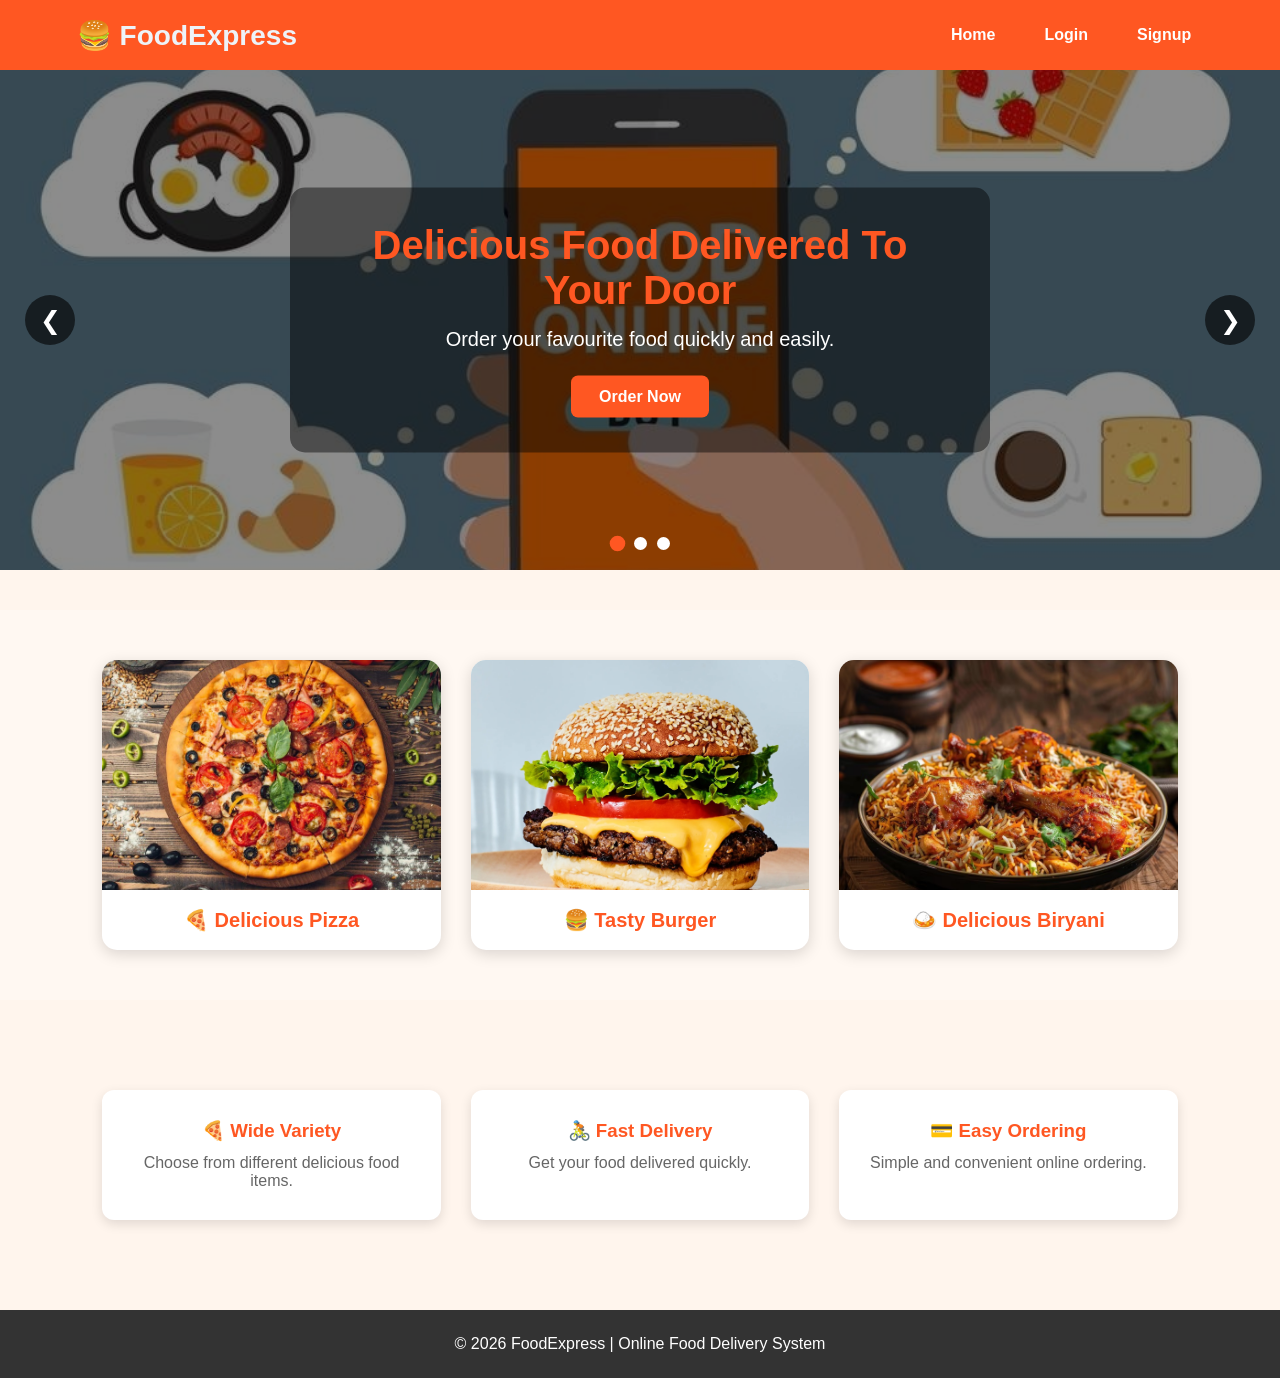
<file: index.html>
<!DOCTYPE html>
<html lang="en">

<head>
    <meta charset="UTF-8">
    <meta name="viewport" content="width=device-width, initial-scale=1.0">

    <title>FoodExpress - Online Food Delivery</title>

    <link rel="stylesheet" href="style.css">
</head>

<body>

<!-- HEADER -->

<header>

    <h1>🍔 FoodExpress</h1>

    <nav>
        <a href="index.html">Home</a>
        <a href="login.html">Login</a>
        <a href="signup.html">Signup</a>
    </nav>

</header>


<!-- HERO SLIDER -->

<section class="hero-slider">

    <!-- Slide 1 -->

    <div class="slide active">

        <img src="online.jpeg"
             alt="Pizza Food Delivery">

        <div class="hero-overlay"></div>

        <div class="hero-content">

            <h2>Delicious Food Delivered To Your Door</h2>

            <p>
                Order your favourite food quickly and easily.
            </p>

            <a href="login.html" class="btn">
                Order Now
            </a>

        </div>

    </div>


    <!-- Slide 2 -->

    <div class="slide">

        <img src="food.jpeg"
             alt="Food Delivery">

        <div class="hero-overlay"></div>

        <div class="hero-content">

            <h2>Fast & Fresh Delivery</h2>

            <p>
                Your favourite meals are just one click away.
            </p>

            <a href="login.html" class="btn">
                Order Now
            </a>

        </div>

    </div>


    <!-- Slide 3 -->

    <div class="slide">

        <img src="biryani.jpeg"
             alt="Delicious Biryani">

        <div class="hero-overlay"></div>

        <div class="hero-content">

            <h2>Taste Your Favourite Food</h2>

            <p>
                Hot, fresh and delicious food delivered to you.
            </p>

            <a href="login.html" class="btn">
                Order Now
            </a>

        </div>

    </div>


    <!-- PREVIOUS BUTTON -->

    <button class="slider-btn prev"
            onclick="changeSlide(-1)">
        ❮
    </button>


    <!-- NEXT BUTTON -->

    <button class="slider-btn next"
            onclick="changeSlide(1)">
        ❯
    </button>


    <!-- SLIDER DOTS -->

    <div class="dots">

        <span class="dot active"
              onclick="showSlide(0)">
        </span>

        <span class="dot"
              onclick="showSlide(1)">
        </span>

        <span class="dot"
              onclick="showSlide(2)">
        </span>

    </div>

</section>


<!-- FOOD IMAGE CARDS -->

<section class="food-images">

    <div class="food-image">

        <img src="pizza.jpeg"
             alt="Delicious Pizza">

        <h3>🍕 Delicious Pizza</h3>

    </div>


    <div class="food-image">

        <img src="burger.jpeg"
             alt="Food Delivery">

        <h3>🍔 Tasty Burger</h3>

    </div>


    <div class="food-image">

        <img src="biryani.jpeg"
             alt="Delicious Biryani">

        <h3>🍛 Delicious Biryani</h3>

    </div>

</section>


<!-- FEATURES -->

<section class="features">

    <div class="feature">

        <h3>🍕 Wide Variety</h3>

        <p>
            Choose from different delicious food items.
        </p>

    </div>


    <div class="feature">

        <h3>🚴 Fast Delivery</h3>

        <p>
            Get your food delivered quickly.
        </p>

    </div>


    <div class="feature">

        <h3>💳 Easy Ordering</h3>

        <p>
            Simple and convenient online ordering.
        </p>

    </div>

</section>


<!-- FOOTER -->

<footer>

    <p>
        © 2026 FoodExpress | Online Food Delivery System
    </p>

</footer>


<!-- SLIDER JAVASCRIPT -->

<script>

let currentSlide = 0;

const slides = document.querySelectorAll(".slide");

const dots = document.querySelectorAll(".dot");


function showSlide(index) {

    if (index >= slides.length) {

        currentSlide = 0;

    }
    else if (index < 0) {

        currentSlide = slides.length - 1;

    }
    else {

        currentSlide = index;

    }


    slides.forEach(function(slide) {

        slide.classList.remove("active");

    });


    dots.forEach(function(dot) {

        dot.classList.remove("active");

    });


    slides[currentSlide].classList.add("active");

    dots[currentSlide].classList.add("active");

}


function changeSlide(direction) {

    showSlide(currentSlide + direction);

}


/* Automatic sliding */

setInterval(function() {

    changeSlide(1);

}, 4000);

</script>

</body>

</html>
</file>
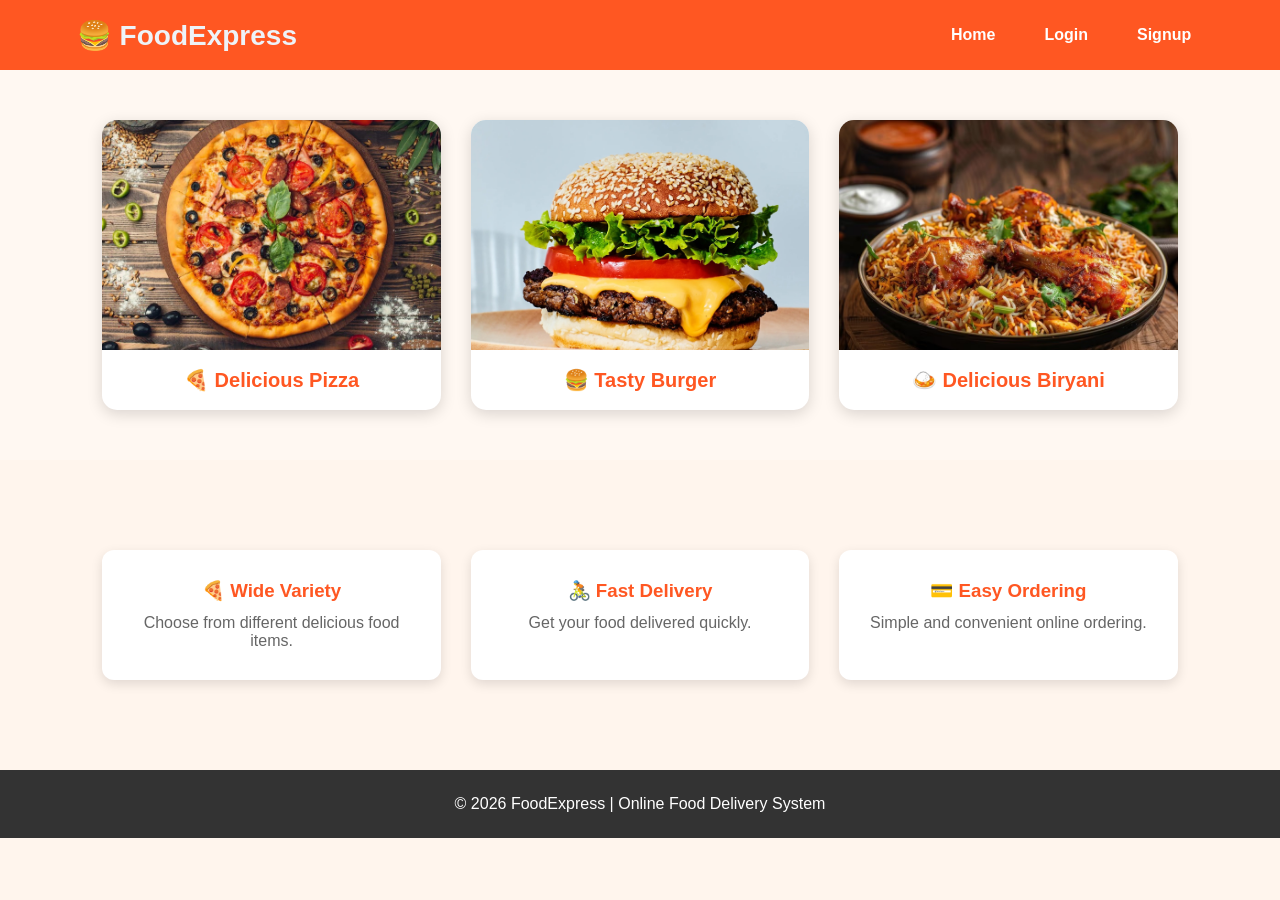
<file: admin.html>
<!DOCTYPE html>
<html lang="en">
<head>
    <meta charset="UTF-8">
    <meta name="viewport" content="width=device-width, initial-scale=1.0">

    <title>FoodExpress - Online Food Delivery</title>

    <link rel="stylesheet" href="style.css">
</head>

<body>

<header>
    <h1>🍔 FoodExpress</h1>

    <nav>
        <a href="index.html">Home</a>
        <a href="login.html">Login</a>
        <a href="signup.html">Signup</a>
    </nav>
</header>



<!-- Food Images -->

<section class="food-images">

    <div class="food-image">
        <img src="pizza.jpeg" alt="Delicious Pizza">
        <h3>🍕 Delicious Pizza</h3>
    </div>

    <div class="food-image">
        <img src="burger.jpeg" alt="Tasty Burger">
        <h3>🍔 Tasty Burger</h3>
    </div>

    <div class="food-image">
        <img src="biryani.jpeg" alt="Chicken Biryani">
        <h3>🍛 Delicious Biryani</h3>
    </div>

</section>


<!-- Features -->

<section class="features">

    <div class="feature">

        <h3>🍕 Wide Variety</h3>

        <p>
            Choose from different delicious food items.
        </p>

    </div>


    <div class="feature">

        <h3>🚴 Fast Delivery</h3>

        <p>
            Get your food delivered quickly.
        </p>

    </div>


    <div class="feature">

        <h3>💳 Easy Ordering</h3>

        <p>
            Simple and convenient online ordering.
        </p>

    </div>

</section>


<footer>

    <p>
        © 2026 FoodExpress | Online Food Delivery System
    </p>

</footer>

</body>
</html>
</file>
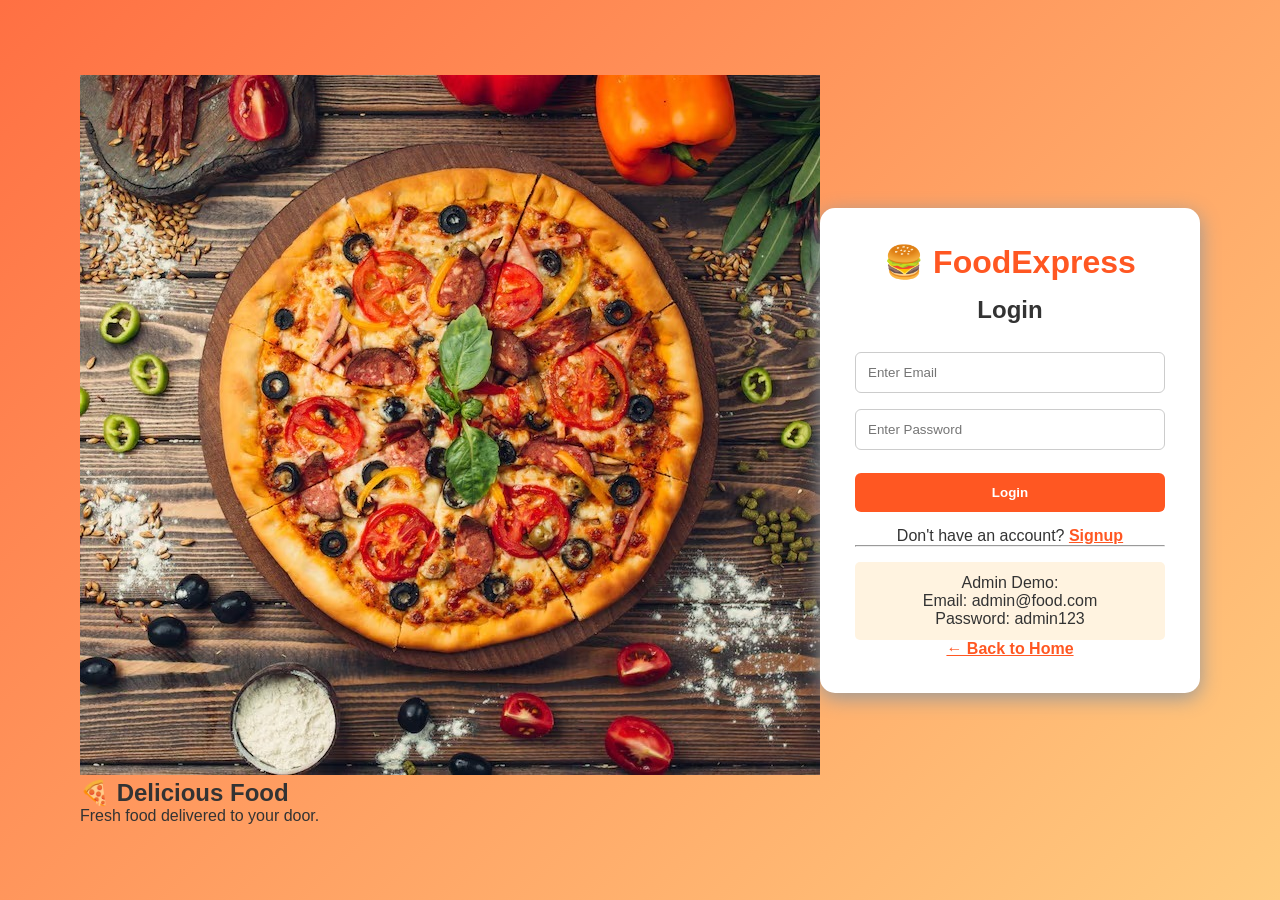
<file: login.html>
<!DOCTYPE html>
<html lang="en">

<head>
    <meta charset="UTF-8">
    <meta name="viewport" content="width=device-width, initial-scale=1.0">

    <title>Login - FoodExpress</title>

    <link rel="stylesheet" href="style.css">
</head>

<body>

<div class="auth-container">

    <div class="auth-image">
        <img src="pizza.jpeg" alt="FoodExpress Pizza">
        <div>
            <h2>🍕 Delicious Food</h2>
            <p>Fresh food delivered to your door.</p>
        </div>
    </div>


    <div class="auth-box">

        <h1>🍔 FoodExpress</h1>

        <h2>Login</h2>

        <input type="email"
               id="loginEmail"
               placeholder="Enter Email">

        <input type="password"
               id="loginPassword"
               placeholder="Enter Password">

        <button onclick="login()">Login</button>

        <p id="loginMessage"></p>

        <p>
            Don't have an account?
            <a href="signup.html">Signup</a>
        </p>

        <hr>

        <p class="admin-info">
            Admin Demo:<br>
            Email: admin@food.com<br>
            Password: admin123
        </p>

        <p>
            <a href="index.html">← Back to Home</a>
        </p>

    </div>

</div>

<script src="script.js"></script>

</body>
</html>
</file>
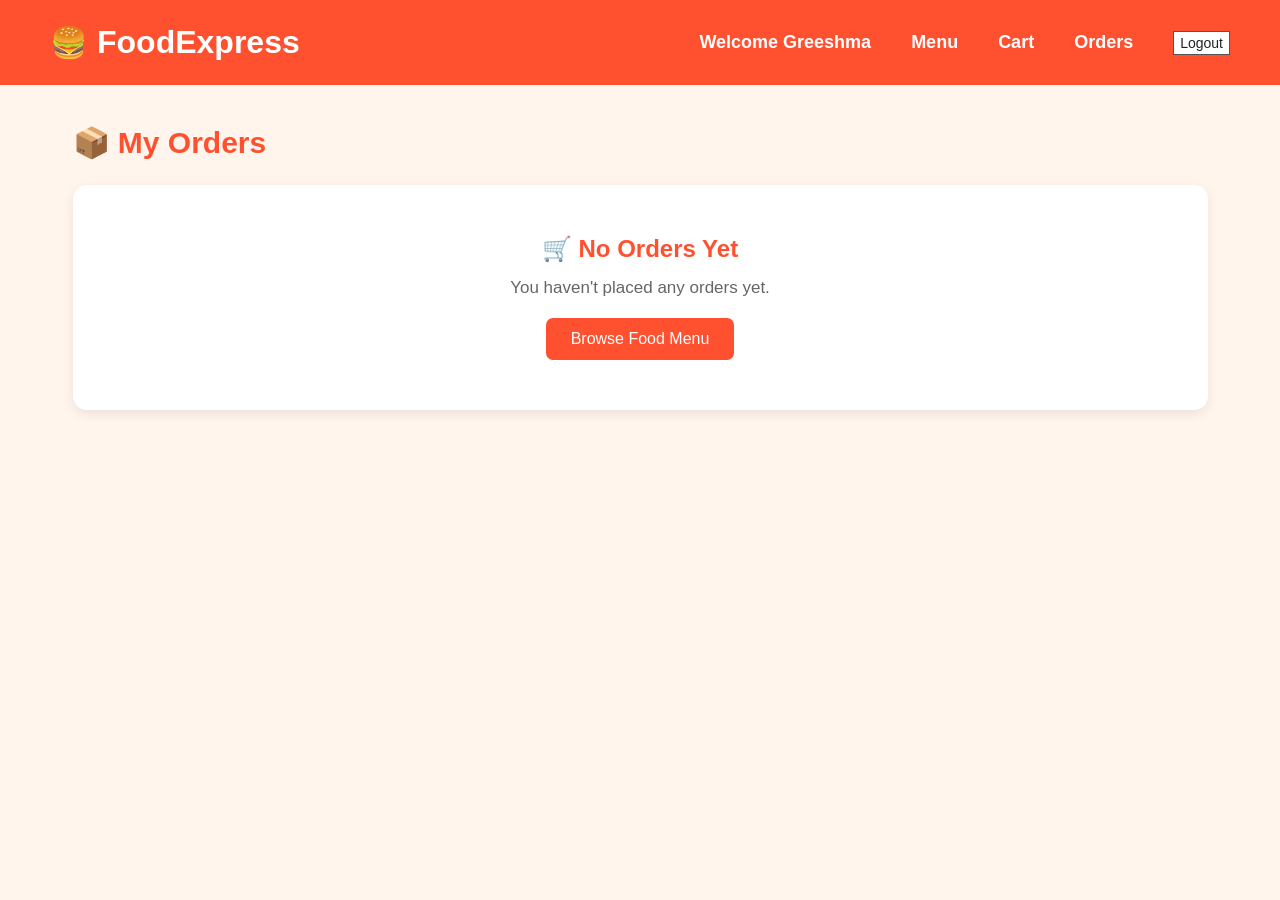
<file: orders.html>
<!DOCTYPE html>
<html lang="en">

<head>
    <meta charset="UTF-8">
    <meta name="viewport" content="width=device-width, initial-scale=1.0">

    <title>FoodExpress - Orders</title>

    <style>

        * {
            box-sizing: border-box;
            margin: 0;
            padding: 0;
            font-family: Arial, sans-serif;
        }

        body {
            background-color: #fff5ed;
            color: #222;
        }

        /* ================= NAVBAR ================= */

        .navbar {
            height: 85px;
            background-color: #ff512f;
            color: white;

            display: flex;
            align-items: center;
            justify-content: space-between;

            padding: 0 50px;
        }

        .logo {
            font-size: 32px;
            font-weight: bold;
        }

        .logo span {
            font-size: 30px;
            margin-right: 10px;
        }

        .nav-right {
            display: flex;
            align-items: center;
            gap: 40px;

            font-size: 18px;
            font-weight: bold;
        }

        .nav-right a {
            color: white;
            text-decoration: none;
        }

        .logout-btn {
            background-color: white;
            color: #222;

            border: 1px solid #555;
            padding: 3px 6px;

            font-size: 14px;
            cursor: pointer;
        }

        /* ================= MAIN ================= */

        .container {
            width: 1135px;
            max-width: 90%;

            margin: 40px auto;
        }

        .page-title {
            color: #ff512f;
            font-size: 30px;

            margin-bottom: 25px;
        }

        /* ================= ORDER CARD ================= */

        .order-card {
            background-color: white;

            border-radius: 14px;

            padding: 25px;

            margin-bottom: 25px;

            box-shadow: 0 4px 12px rgba(0, 0, 0, 0.10);
        }

        .order-header {
            display: flex;
            justify-content: space-between;
            align-items: center;

            border-bottom: 1px solid #ddd;

            padding-bottom: 15px;
            margin-bottom: 15px;
        }

        .order-id {
            color: #ff512f;
            font-size: 20px;
            font-weight: bold;
        }

        .order-status {
            background-color: #ffe0d6;
            color: #ff512f;

            padding: 7px 14px;

            border-radius: 20px;

            font-weight: bold;
        }

        /* ================= ORDER ITEMS ================= */

        .order-item {
            display: flex;
            justify-content: space-between;

            padding: 12px 5px;

            border-bottom: 1px solid #eee;

            font-size: 17px;
        }

        .item-name {
            font-weight: bold;
        }

        .item-price {
            font-weight: bold;
        }

        /* ================= TOTAL ================= */

        .order-total {
            text-align: right;

            font-size: 20px;
            font-weight: bold;

            margin-top: 18px;

            color: #222;
        }

        /* ================= EMPTY ================= */

        .empty-orders {
            background-color: white;

            padding: 50px;

            text-align: center;

            border-radius: 14px;

            box-shadow: 0 4px 12px rgba(0, 0, 0, 0.08);
        }

        .empty-orders h2 {
            color: #ff512f;
            margin-bottom: 15px;
        }

        .empty-orders p {
            color: #666;
            font-size: 17px;
        }

        .menu-btn {
            margin-top: 20px;

            background-color: #ff512f;
            color: white;

            border: none;

            padding: 12px 25px;

            border-radius: 7px;

            font-size: 16px;

            cursor: pointer;
        }

        .menu-btn:hover {
            background-color: #e94325;
        }

        /* ================= RESPONSIVE ================= */

        @media (max-width: 700px) {

            .navbar {
                padding: 0 20px;
            }

            .logo {
                font-size: 22px;
            }

            .nav-right {
                gap: 12px;
                font-size: 14px;
            }

            .container {
                max-width: 92%;
            }

        }

    </style>

</head>


<body>


    <!-- ================= NAVBAR ================= -->

    <div class="navbar">

        <div class="logo">
            <span>🍔</span>FoodExpress
        </div>


        <div class="nav-right">

            <span id="welcomeUser">
                Welcome Greeshma
            </span>

            <a href="user.html">
                Menu
            </a>

            <a href="user.html#cartSection">
                Cart
            </a>

            <a href="orders.html">
                Orders
            </a>

            <button
                class="logout-btn"
                onclick="logout()">
                Logout
            </button>

        </div>

    </div>


    <!-- ================= MAIN ================= -->

    <div class="container">

        <h1 class="page-title">
            📦 My Orders
        </h1>


        <!-- Orders will appear here -->

        <div id="ordersContainer"></div>

    </div>


    <!-- ================= JAVASCRIPT ================= -->

    <script>


        /* ================= USER NAME ================= */

        const username =
            localStorage.getItem("username");


        if (username) {

            document.getElementById(
                "welcomeUser"
            ).innerText =
                "Welcome " + username;

        }


        /* ================= GET ORDERS ================= */

        let orders =
            JSON.parse(
                localStorage.getItem("orders")
            ) || [];


        /* ================= DISPLAY ORDERS ================= */

        function displayOrders() {

            const container =
                document.getElementById(
                    "ordersContainer"
                );


            container.innerHTML = "";


            /* If there are no orders */

            if (orders.length === 0) {

                container.innerHTML = `

                    <div class="empty-orders">

                        <h2>
                            🛒 No Orders Yet
                        </h2>

                        <p>
                            You haven't placed any orders yet.
                        </p>

                        <button
                            class="menu-btn"
                            onclick="goToMenu()">

                            Browse Food Menu

                        </button>

                    </div>

                `;

                return;
            }


            /* ================= ORDER ================= */

            const orderCard =
                document.createElement("div");

            orderCard.className =
                "order-card";


            /* Order Header */

            const header =
                document.createElement("div");

            header.className =
                "order-header";


            header.innerHTML = `

                <div class="order-id">
                    Order #${Math.floor(
                        Math.random() * 9000
                    ) + 1000}
                </div>

                <div class="order-status">
                    ✓ Order Placed
                </div>

            `;


            orderCard.appendChild(header);


            /* ================= ITEMS ================= */

            let total = 0;


            orders.forEach(function(item) {

                total += Number(item.price);


                const itemDiv =
                    document.createElement("div");

                itemDiv.className =
                    "order-item";


                itemDiv.innerHTML = `

                    <span class="item-name">
                        🍽️ ${item.name}
                    </span>

                    <span class="item-price">
                        ₹${item.price}
                    </span>

                `;


                orderCard.appendChild(itemDiv);

            });


            /* ================= TOTAL ================= */

            const totalDiv =
                document.createElement("div");

            totalDiv.className =
                "order-total";


            totalDiv.innerText =
                "Total Amount: ₹" + total;


            orderCard.appendChild(totalDiv);


            container.appendChild(orderCard);

        }


        /* ================= MENU ================= */

        function goToMenu() {

            window.location.href =
                "user.html";

        }


        /* ================= LOGOUT ================= */

        function logout() {

            window.location.href =
                "index.html";

        }


        /* ================= LOAD ORDERS ================= */

        displayOrders();


    </script>


</body>

</html>
</file>
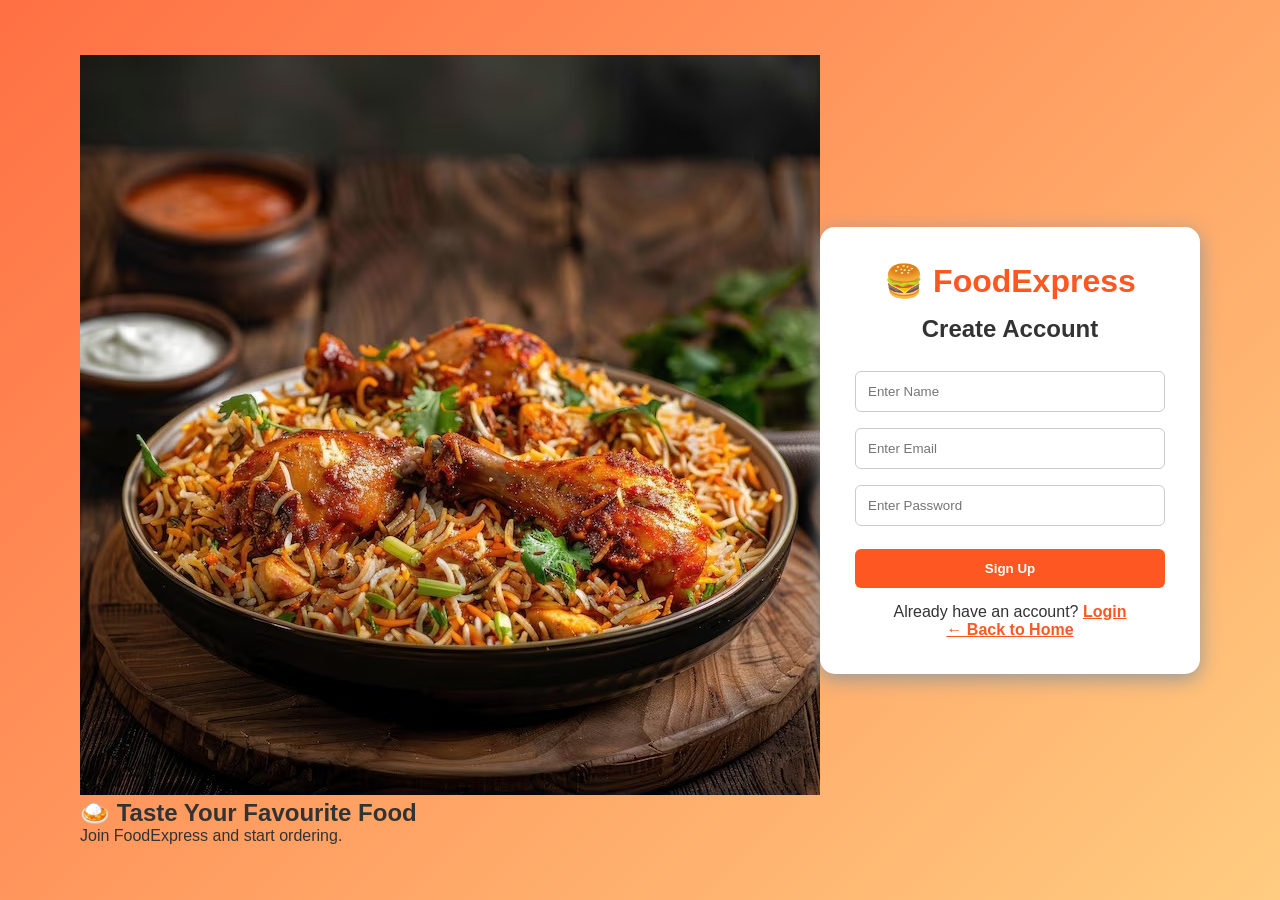
<file: signup.html>
<!DOCTYPE html>
<html lang="en">

<head>
    <meta charset="UTF-8">
    <meta name="viewport" content="width=device-width, initial-scale=1.0">

    <title>Signup - FoodExpress</title>

    <link rel="stylesheet" href="style.css">
</head>

<body>

<div class="auth-container">

    <div class="auth-image">
        <img src="biryani.jpeg" alt="FoodExpress Biryani">
        <div>
            <h2>🍛 Taste Your Favourite Food</h2>
            <p>Join FoodExpress and start ordering.</p>
        </div>
    </div>


    <div class="auth-box">

        <h1>🍔 FoodExpress</h1>

        <h2>Create Account</h2>

        <input type="text"
               id="signupName"
               placeholder="Enter Name">

        <input type="email"
               id="signupEmail"
               placeholder="Enter Email">

        <input type="password"
               id="signupPassword"
               placeholder="Enter Password">

        <button onclick="signup()">Sign Up</button>

        <p id="signupMessage"></p>

        <p>
            Already have an account?
            <a href="login.html">Login</a>
        </p>

        <p>
            <a href="index.html">← Back to Home</a>
        </p>

    </div>

</div>

<script src="script.js"></script>

</body>
</html>
</file>
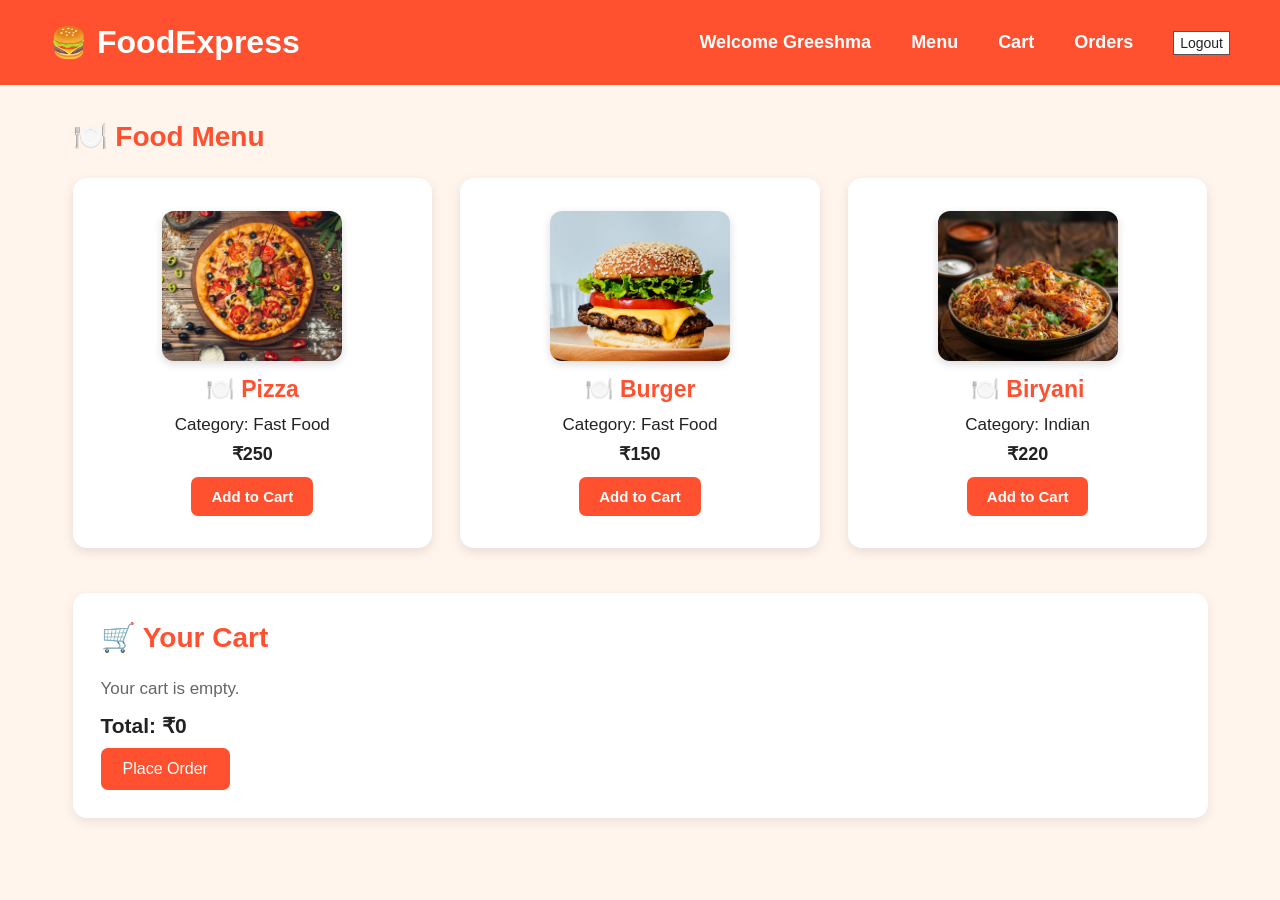
<file: user.html>
<!DOCTYPE html>
<html lang="en">
<head>
    <meta charset="UTF-8">
    <meta name="viewport" content="width=device-width, initial-scale=1.0">

    <title>FoodExpress - Food Menu</title>

    <style>
        * {
            box-sizing: border-box;
            margin: 0;
            padding: 0;
            font-family: Arial, sans-serif;
        }

        body {
            background-color: #fff5ed;
            color: #222;
        }

        /* ================= NAVBAR ================= */

        .navbar {
            height: 85px;
            background-color: #ff512f;
            color: white;
            display: flex;
            align-items: center;
            padding: 0 50px;
            justify-content: space-between;
        }

        .logo {
            font-size: 32px;
            font-weight: bold;
        }

        .logo span {
            font-size: 30px;
            margin-right: 10px;
        }

        .nav-right {
            display: flex;
            align-items: center;
            gap: 40px;
            font-size: 18px;
            font-weight: bold;
        }

        .nav-right a {
            color: white;
            text-decoration: none;
            cursor: pointer;
        }

        .logout-btn {
            background-color: white;
            color: #222;
            border: 1px solid #555;
            padding: 3px 6px;
            font-size: 14px;
            cursor: pointer;
        }

        /* ================= MAIN ================= */

        .container {
            width: 1135px;
            max-width: 90%;
            margin: 35px auto;
        }

        .section-title {
            color: #ff512f;
            font-size: 28px;
            margin-bottom: 25px;
        }

        /* ================= FOOD GRID ================= */

        .food-grid {
            display: grid;
            grid-template-columns: repeat(3, 1fr);
            gap: 28px;
        }

        .food-card {
            background-color: white;
            border-radius: 14px;
            min-height: 370px;
            padding: 20px;
            text-align: center;

            box-shadow: 0 4px 12px rgba(0, 0, 0, 0.10);

            display: flex;
            flex-direction: column;
            align-items: center;
            justify-content: center;
        }

        /* FOOD IMAGE */

        .food-image {
            width: 180px;
            height: 150px;
            object-fit: cover;
            border-radius: 12px;
            margin-bottom: 15px;
            box-shadow: 0 3px 8px rgba(0, 0, 0, 0.15);
        }

        .food-name {
            color: #ff512f;
            font-size: 23px;
            font-weight: bold;
            margin-bottom: 12px;
        }

        .category {
            font-size: 17px;
            margin-bottom: 8px;
        }

        .price {
            font-size: 18px;
            font-weight: bold;
            margin-bottom: 12px;
        }

        .add-btn {
            background-color: #ff512f;
            color: white;
            border: none;
            padding: 11px 20px;
            border-radius: 7px;
            font-size: 15px;
            font-weight: bold;
            cursor: pointer;
        }

        .add-btn:hover {
            background-color: #e94325;
        }

        /* ================= CART ================= */

        .cart-section {
            background-color: white;
            margin-top: 45px;
            padding: 28px;
            border-radius: 14px;
            box-shadow: 0 4px 12px rgba(0, 0, 0, 0.08);
        }

        .cart-title {
            color: #ff512f;
            font-size: 28px;
            margin-bottom: 25px;
        }

        .cart-item {
            display: flex;
            align-items: center;
            justify-content: space-between;
            border-bottom: 1px solid #ddd;
            padding: 12px 15px;
            font-size: 17px;
        }

        .remove-btn {
            background-color: #ff512f;
            color: white;
            border: none;
            padding: 10px 18px;
            border-radius: 7px;
            cursor: pointer;
        }

        .remove-btn:hover {
            background-color: #e94325;
        }

        .total {
            font-size: 21px;
            font-weight: bold;
            margin-top: 15px;
        }

        .order-btn {
            background-color: #ff512f;
            color: white;
            border: none;
            padding: 12px 22px;
            font-size: 16px;
            border-radius: 7px;
            cursor: pointer;
            margin-top: 10px;
        }

        .empty-cart {
            font-size: 17px;
            color: #666;
        }

        /* ================= RESPONSIVE ================= */

        @media (max-width: 900px) {
            .food-grid {
                grid-template-columns: repeat(2, 1fr);
            }

            .nav-right {
                gap: 15px;
                font-size: 15px;
            }
        }

        @media (max-width: 600px) {
            .navbar {
                padding: 0 20px;
            }

            .logo {
                font-size: 22px;
            }

            .nav-right {
                gap: 10px;
                font-size: 13px;
            }

            .food-grid {
                grid-template-columns: 1fr;
            }
        }
    </style>
</head>

<body>

    <!-- ================= NAVBAR ================= -->

    <div class="navbar">

        <div class="logo">
            <span>🍔</span>FoodExpress
        </div>

        <div class="nav-right">

            <span id="welcomeUser">
                Welcome Greeshma
            </span>

            <a href="user.html">Menu</a>

            <a href="#cartSection">Cart</a>

            <a href="orders.html">Orders</a>

            <button class="logout-btn" onclick="logout()">
                Logout
            </button>

        </div>

    </div>


    <!-- ================= MAIN CONTENT ================= -->

    <div class="container">

        <h2 class="section-title">
            🍽️ Food Menu
        </h2>


        <!-- ================= FOOD ITEMS ================= -->

        <div class="food-grid">


            <!-- PIZZA -->

            <div class="food-card">

                <img
                    src="pizza.jpeg"
                    alt="Pizza"
                    class="food-image"
                >

                <div class="food-name">
                    🍽️ Pizza
                </div>

                <div class="category">
                    Category: Fast Food
                </div>

                <div class="price">
                    ₹250
                </div>

                <button
                    class="add-btn"
                    onclick="addToCart('Pizza', 250)"
                >
                    Add to Cart
                </button>

            </div>


            <!-- BURGER -->

            <div class="food-card">

                <img
                    src="burger.jpeg"
                    alt="Burger"
                    class="food-image"
                >

                <div class="food-name">
                    🍽️ Burger
                </div>

                <div class="category">
                    Category: Fast Food
                </div>

                <div class="price">
                    ₹150
                </div>

                <button
                    class="add-btn"
                    onclick="addToCart('Burger', 150)"
                >
                    Add to Cart
                </button>

            </div>


            <!-- BIRYANI -->

            <div class="food-card">

                <img
                    src="biryani.jpeg"
                    alt="Biryani"
                    class="food-image"
                >

                <div class="food-name">
                    🍽️ Biryani
                </div>

                <div class="category">
                    Category: Indian
                </div>

                <div class="price">
                    ₹220
                </div>

                <button
                    class="add-btn"
                    onclick="addToCart('Biryani', 220)"
                >
                    Add to Cart
                </button>

            </div>
        </div>


        <!-- ================= CART ================= -->

        <div class="cart-section" id="cartSection">

            <h2 class="cart-title">
                🛒 Your Cart
            </h2>

            <div id="cartItems"></div>

            <div class="total" id="total">
                Total: ₹0
            </div>

            <button
                class="order-btn"
                onclick="placeOrder()"
            >
                Place Order
            </button>

        </div>

    </div>


    <!-- ================= JAVASCRIPT ================= -->

    <script>

        /* Get existing cart */

        let cart = JSON.parse(
            localStorage.getItem("cart")
        ) || [];


        /* Add food item */

        function addToCart(name, price) {

            cart.push({
                name: name,
                price: price
            });

            localStorage.setItem(
                "cart",
                JSON.stringify(cart)
            );

            displayCart();

            alert(name + " added to cart!");
        }


        /* Display cart */

        function displayCart() {

            const cartItems =
                document.getElementById("cartItems");

            const totalElement =
                document.getElementById("total");

            cartItems.innerHTML = "";

            let total = 0;


            if (cart.length === 0) {

                cartItems.innerHTML =
                    '<p class="empty-cart">Your cart is empty.</p>';

                totalElement.innerText =
                    "Total: ₹0";

                return;
            }


            cart.forEach(function(item, index) {

                total += item.price;

                const div =
                    document.createElement("div");

                div.className = "cart-item";

                div.innerHTML = `
                    <span>
                        ${item.name} - ₹${item.price}
                    </span>

                    <button
                        class="remove-btn"
                        onclick="removeFromCart(${index})"
                    >
                        Remove
                    </button>
                `;

                cartItems.appendChild(div);

            });


            totalElement.innerText =
                "Total: ₹" + total;

        }


        /* Remove item */

        function removeFromCart(index) {

            cart.splice(index, 1);

            localStorage.setItem(
                "cart",
                JSON.stringify(cart)
            );

            displayCart();

        }


        /* Place order */

        function placeOrder() {

            if (cart.length === 0) {

                alert("Your cart is empty!");

                return;
            }


            localStorage.setItem(
                "orders",
                JSON.stringify(cart)
            );


            alert(
                "Order placed successfully!"
            );


            localStorage.removeItem("cart");

            cart = [];

            displayCart();

        }


        /* Logout */

        function logout() {

            localStorage.removeItem("cart");

            window.location.href =
                "index.html";

        }


        /* Display username */

        const username =
            localStorage.getItem("username");

        if (username) {

            document.getElementById(
                "welcomeUser"
            ).innerText =
                "Welcome " + username;

        }


        /* Load cart when page opens */

        displayCart();

    </script>

</body>
</html>
</file>
<file: style.css>
/* =====================================
   FOOD EXPRESS - STYLE.CSS
   ===================================== */

/* RESET */
* {
    margin: 0;
    padding: 0;
    box-sizing: border-box;
    font-family: Arial, sans-serif;
}

body {
    background: #fff5ed;
    color: #333;
}

/* =====================================
   HEADER
   ===================================== */

header {
    background: #ff5722;
    color: rgb(238, 243, 248);
    padding: 18px 6%;
    display: flex;
    justify-content: space-between;
    align-items: center;
}

header h1 {
    font-size: 28px;
}

nav {
    display: flex;
    gap: 25px;
    align-items: center;
}

nav a {
    color: white;
    text-decoration: none;
    font-weight: bold;
    padding: 8px 12px;
    border-radius: 5px;
}

nav a:hover {
    background: white;
    color: #ff5722;
}

/* =====================================
   HERO SLIDESHOW
   ===================================== */

.hero-slider {
    width: 100%;
    height: 500px;
    position: relative;
    overflow: hidden;
    background: #222;
}

/* Each slide */

.slide {
    display: none;
    position: relative;
    width: 100%;
    height: 100%;
}

.slide.active {
    display: block;
}

/* Slide image */

.slide img {
    width: 100%;
    height: 100%;
    object-fit: cover;
    display: block;
}

/* Dark overlay */

.hero-overlay {
    position: absolute;
    top: 0;
    left: 0;
    width: 100%;
    height: 100%;
    background: rgba(0, 0, 0, 0.45);
}

/* Text inside slide */

.hero-content {
    position: absolute;
    top: 50%;
    left: 50%;
    transform: translate(-50%, -50%);
    
    width: 80%;
    max-width: 700px;
    
    text-align: center;
    color: white;
    
    background: rgba(0, 0, 0, 0.45);
    padding: 35px;
    border-radius: 15px;
}

.hero-content h2 {
    font-size: 40px;
    margin-bottom: 15px;
}

.hero-content p {
    font-size: 20px;
    margin-bottom: 25px;
}

/* Order Now button */

.btn {
    display: inline-block;
    background: #ff5722;
    color: white;
    padding: 12px 28px;
    border-radius: 7px;
    text-decoration: none;
    font-weight: bold;
}

.btn:hover {
    background: #e64a19;
}

/* =====================================
   SLIDER BUTTONS
   ===================================== */

.slider-btn {
    position: absolute;
    top: 50%;
    transform: translateY(-50%);
    
    width: 50px;
    height: 50px;
    
    border: none;
    border-radius: 50%;
    
    background: rgba(0, 0, 0, 0.6);
    color: white;
    
    font-size: 25px;
    cursor: pointer;
    
    z-index: 10;
}

.slider-btn:hover {
    background: #ff5722;
}

.prev {
    left: 25px;
}

.next {
    right: 25px;
}

/* =====================================
   SLIDER DOTS
   ===================================== */

.dots {
    position: absolute;
    bottom: 20px;
    left: 0;
    width: 100%;
    
    display: flex;
    justify-content: center;
    align-items: center;
    
    gap: 10px;
    z-index: 10;
}

.dot {
    width: 13px;
    height: 13px;
    background: white;
    border-radius: 50%;
    cursor: pointer;
    display: block;
}

.dot.active {
    background: #ff5722;
    transform: scale(1.2);
}

/* =====================================
   FOOD IMAGE GRID
   ===================================== */

.food-images {
    width: 100%;
    padding: 50px 8%;
    
    display: grid;
    grid-template-columns: repeat(3, 1fr);
    gap: 30px;
    
    background: #fff8f2;
}

/* Individual food card */

.food-image {
    background: white;
    border-radius: 15px;
    overflow: hidden;
    
    text-align: center;
    
    box-shadow: 0 4px 15px rgba(0, 0, 0, 0.15);
    
    transition: transform 0.3s ease;
}

.food-image:hover {
    transform: translateY(-8px);
}

/* Food image */

.food-image img {
    width: 100%;
    height: 230px;
    object-fit: cover;
    display: block;
}

/* Food title */

.food-image h3 {
    padding: 18px;
    color: #ff5722;
    font-size: 20px;
}

/* =====================================
   FEATURES GRID
   ===================================== */

.features {
    width: 100%;
    padding: 50px 8%;
    
    display: grid;
    grid-template-columns: repeat(3, 1fr);
    gap: 30px;
}

.feature {
    background: white;
    padding: 30px;
    
    text-align: center;
    
    border-radius: 12px;
    
    box-shadow: 0 4px 12px rgba(0, 0, 0, 0.12);
}

.feature h3 {
    color: #ff5722;
    margin-bottom: 12px;
}

.feature p {
    color: #666;
}

/* =====================================
   MAIN
   ===================================== */

main {
    width: 90%;
    max-width: 1200px;
    margin: 30px auto;
}

section {
    margin-bottom: 40px;
}

section h2 {
    color: #ff5722;
    margin-bottom: 20px;
}

/* =====================================
   FOOD GRID
   ===================================== */

.food-grid {
    display: grid;
    grid-template-columns: repeat(3, 1fr);
    gap: 25px;
}

.food-card {
    background: white;
    padding: 20px;
    border-radius: 12px;
    
    box-shadow: 0 3px 10px #ddd;
    
    text-align: center;
}

.food-card img {
    width: 100%;
    height: 200px;
    object-fit: cover;
    border-radius: 10px;
}

.food-card h3 {
    color: #ff5722;
    margin: 12px 0;
}

.food-card p {
    margin: 8px 0;
}

.food-card button {
    background: #ff5722;
    color: white;
    
    border: none;
    padding: 10px 18px;
    
    border-radius: 6px;
    cursor: pointer;
    
    font-weight: bold;
}

.food-card button:hover {
    background: #e64a19;
}

/* =====================================
   AUTHENTICATION
   ===================================== */

.auth-container {
    min-height: 100vh;
    
    display: flex;
    justify-content: center;
    align-items: center;
    
    background: linear-gradient(
        135deg,
        #ff7043,
        #ffcc80
    );
}

.auth-box {
    width: 380px;
    
    background: white;
    
    padding: 35px;
    
    border-radius: 15px;
    
    text-align: center;
    
    box-shadow: 0 5px 20px #999;
}

.auth-box h1 {
    color: #ff5722;
    margin-bottom: 15px;
}

.auth-box h2 {
    margin-bottom: 20px;
}

.auth-box input {
    width: 100%;
    
    padding: 12px;
    
    margin: 8px 0;
    
    border: 1px solid #ccc;
    
    border-radius: 6px;
}

.auth-box button {
    width: 100%;
    
    padding: 12px;
    
    margin: 15px 0;
    
    background: #ff5722;
    color: white;
    
    border: none;
    
    border-radius: 6px;
    
    cursor: pointer;
    
    font-weight: bold;
}

.auth-box button:hover {
    background: #e64a19;
}

.auth-box a {
    color: #ff5722;
    font-weight: bold;
}

.admin-info {
    background: #fff3e0;
    padding: 12px;
    border-radius: 5px;
    margin-top: 15px;
}

/* =====================================
   CART
   ===================================== */

#cart {
    background: white;
    padding: 25px;
    border-radius: 12px;
}

.cart-item {
    display: flex;
    justify-content: space-between;
    align-items: center;
    
    padding: 15px;
    
    border-bottom: 1px solid #ddd;
}

#cart button {
    background: #ff5722;
    color: white;
    
    padding: 10px 18px;
    
    border: none;
    border-radius: 6px;
    
    cursor: pointer;
}

/* =====================================
   ORDERS
   ===================================== */

.order-card {
    background: white;
    
    padding: 20px;
    
    margin: 15px 0;
    
    border-radius: 10px;
    
    box-shadow: 0 2px 8px #ddd;
}

.order-card h3 {
    color: #ff5722;
    margin-bottom: 10px;
}

/* =====================================
   ADMIN
   ===================================== */

.admin-form {
    display: flex;
    gap: 10px;
    flex-wrap: wrap;
    margin-bottom: 25px;
}

.admin-form input {
    padding: 12px;
    
    border: 1px solid #ccc;
    
    border-radius: 6px;
}

.admin-form button {
    background: #ff5722;
    color: white;
    
    border: none;
    
    padding: 10px 18px;
    
    border-radius: 6px;
    
    cursor: pointer;
}

.admin-food {
    background: white;
    
    padding: 15px;
    
    margin: 10px 0;
    
    display: flex;
    justify-content: space-between;
    align-items: center;
    
    border-radius: 8px;
}

.delete-btn {
    background: #d32f2f !important;
}

/* =====================================
   FOOTER
   ===================================== */

footer {
    text-align: center;
    
    padding: 25px;
    
    background: #333;
    color: white;
}

/* =====================================
   TABLET
   ===================================== */

@media (max-width: 900px) {

    .food-images {
        grid-template-columns: repeat(2, 1fr);
    }

    .features {
        grid-template-columns: repeat(2, 1fr);
    }

    .food-grid {
        grid-template-columns: repeat(2, 1fr);
    }

    .hero-content h2 {
        font-size: 32px;
    }
}

/* =====================================
   MOBILE
   ===================================== */

@media (max-width: 600px) {

    header {
        flex-direction: column;
        gap: 15px;
        text-align: center;
    }

    nav {
        gap: 10px;
        flex-wrap: wrap;
        justify-content: center;
    }

    .hero-slider {
        height: 400px;
    }

    .hero-content {
        width: 85%;
        padding: 25px 15px;
    }

    .hero-content h2 {
        font-size: 25px;
    }

    .hero-content p {
        font-size: 16px;
    }

    .slider-btn {
        width: 40px;
        height: 40px;
        font-size: 18px;
    }

    .prev {
        left: 10px;
    }

    .next {
        right: 10px;
    }

    .food-images {
        grid-template-columns: 1fr;
        padding: 35px 6%;
    }

    .features {
        grid-template-columns: 1fr;
        padding: 35px 6%;
    }

    .food-grid {
        grid-template-columns: 1fr;
    }

    .cart-item {
        flex-direction: column;
        align-items: flex-start;
        gap: 10px;
    }

    .auth-box {
        width: 90%;
    }
}
</file>
